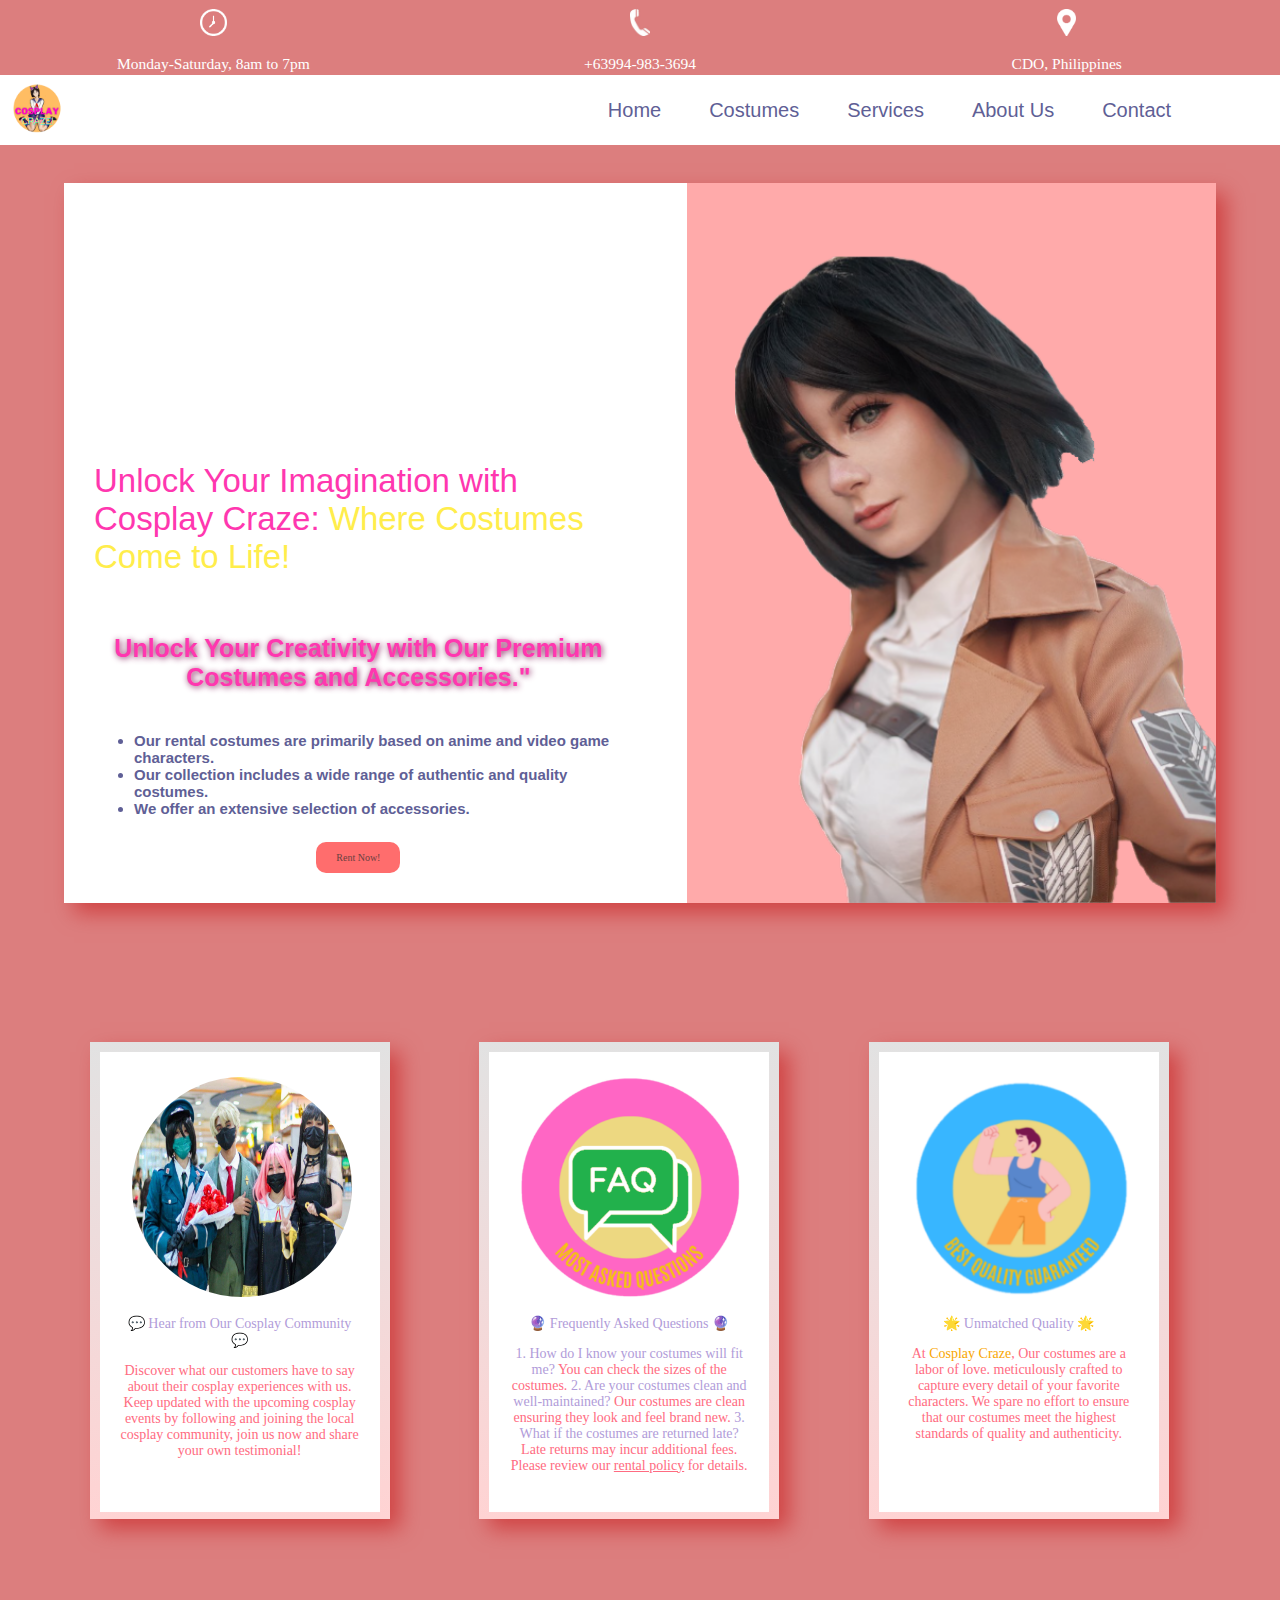
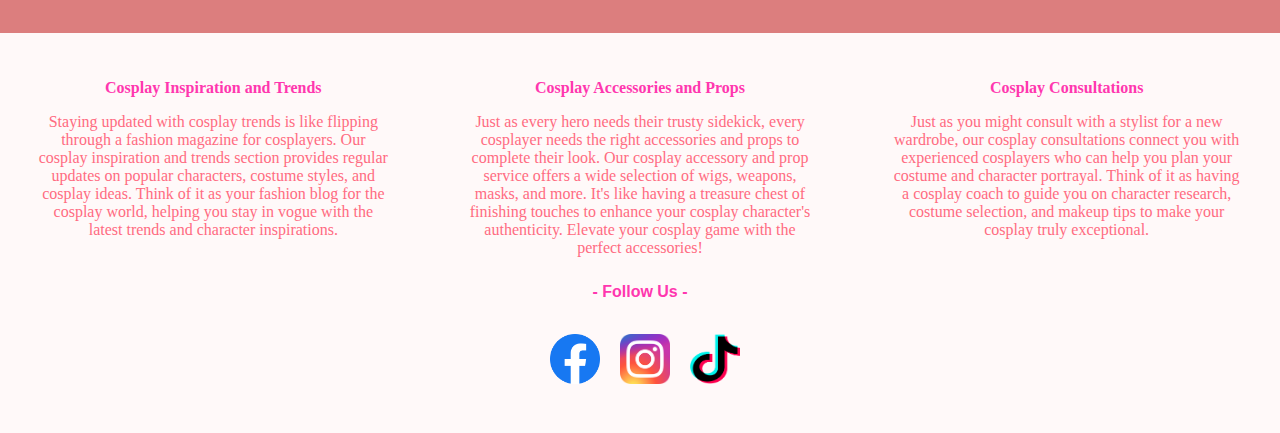
<file: index.html>
<!DOCTYPE html>
<html lang="en">
<head>
    <meta charset="UTF-8">
    <meta name="viewport" content="width=device-width, initial-scale=1.0">
    <link rel="icon" href="images/cosplayCrazeLogo.png  " type="Image">
    <title>Cosplay Craze</title>
    <link rel="stylesheet" href="homePage.css">
    <script src="scripts.js"></script>
</head>
<body>


        <header>
            <div class="timeInfo"><img src="timeSymbol.png"><p>Monday-Saturday, 8am to 7pm</p></div>
            <div class="phoneInfo"><img src="phoneSymbol.jpg"><p>+63994-983-3694</p></div>
            <div class="locationInfo"><img src="locationSymbol.png"><p>CDO, Philippines</p></div>
        </header>
        

    <div class="navbar">

            <div class="logo">
                <img src="cosplayCrazeLogo.png" alt="logo" onclick="openProfile()">
            </div>
            <ul>
                <li><a href="index.html">Home</a></li>
                <li><a href="products.html">Costumes</a></li>
                <li><a href="services.html">Services</a></li>
                <li><a href="aboutUs.html">About Us</a></li>
                <li><a href="contact.html">Contact</a></li>
            </ul>
    </div>

    </div>
        <div class="content-container">

        <div class="left-column">
            <p>Unlock Your Imagination with Cosplay Craze: <span style="color:#ffed4b;">Where Costumes Come to Life!</span></p>
            <p>Unlock Your Creativity with Our Premium Costumes and Accessories."</p>
            <ul>
                <li>Our rental costumes are primarily based on anime and video game characters.</li>
                <li>Our collection includes a wide range of authentic and quality costumes.</li>
                <li>We offer an extensive selection of accessories.</li>
            </ul>
            <a href="#" class="rentNowBtn" onclick="openSignUp()">Rent Now!</a>
        </div>

        <div class="right-column">
            <!-- <img src="images/mikasaHomePage.png" alt="Image" class="rightImage"> -->
            <img src="mikasaHomePage.png" alt="Image" class="rightImage">
        </div>

    </div>

        <div class="forms">
            <form>
                
                <h2 style="font-weight: bold;">Sign Up</h2>
    
                <p style="font-weight: bold;">Email Address</p>
                <input type="email" id="newEmailAddress" name="newUserEmail" placeholder="Enter Email Address">

                <p style="font-weight: bold;">User Name</p>
                <input type="text" id="uName" uName="firstName" placeholder="Create A Username">                       

                <p style="font-weight: bold;">Contact Number</p>
                <input type="text" id="contactNumber" name="contact" placeholder="Phone Number">
    
                <p style="font-weight: bold;">Create Password</p>
                <input type="password" id="newCreatePassword" name="newUserPassword" placeholder="Enter Password">
    
                <p style="font-weight: bold;">Confirm Password</p>
                <input type="password" id="newConfirmPassword" name="newUserConfirmPassword" placeholder="Confirm your Password">
                
                <div class="accountAlready">
                    <p style="font-weight: bold;">ALREADY HAVE AN ACCOUNT? <a href="#" onclick="openLogIn()"><span style="color: orange; text-decoration: underline;">LOG IN</span></a></p>
                </div>


                <div class="groupButtons">
                    <button type="submit" id="cancelButton" onclick="cancelSignUp()">Cancel</button>
                    <button type="submit" id="confirmDetails" onclick="confirmUserDetails()">Confirm</button>
                </div>
                
    
            </form>
        </div>

        <div class="forms2">
            <form>
                
                <div class ="forms2-content">

                    <p stye="font-weight: bold;">Log In</p>
    
                    <p stye="font-weight: bold;">Username</p>
                    <input type="text" id="emailAddress" name="newUserEmail" placeholder="Enter Username">
    
                    <p stye="font-weight: bold;">Enter Password</p>
                    <input type="password" id="newConfirmPassword" name="newUserConfirmPassword" placeholder="Enter Password">

                </div>

                <div class="rememberMeClass">
                
                    <p stye="font-weight: bold;">Remember Me</p>
                    <input type="checkbox" id="rememberMe" name="rememberUser">

                </div>
                
                <div class="groupButtons2">
                    <button type="submit" id="cancelButton" onclick="cancelLogIn()">Cancel</button>
                    <button type="submit" id="confirmDetails" onclick="confirmUserLogIn()">Log In</button>
                </div>
    
    
            </form>
        </div>


        <div class="visualCredibility">

            <div class="cosCommunity">
                <section>
                    <img src="cosCommunity.jpg" alt="Cosplay Community">
                    <p style="color: #B19CD9; font-weight: 800px; text-align: center; text-align: center;">💬 Hear from Our Cosplay Community 💬</p>
                    <p style="color: #FF6B81; text-align: center;">Discover what our customers have to say about their cosplay experiences with us.
                     Keep updated with the upcoming cosplay events by following and joining the local cosplay community, 
                     join us now and share your own testimonial!</p>
                </section>
            </div>
            <div class="FAQs">
                <section>
                    <img src="FAQs.png" alt="FAQs">

                    <p style="color: #B19CD9; font-weight: 800px; text-align: center;">🔮 Frequently Asked Questions 🔮</p>
                    <p style="color: #FF6B81; text-align: center;"> <span style="color: #B19CD9; font-weight: 800px;">1. How do I know your costumes will fit me?</span> You can check the sizes of the costumes.
                        <span style="color: #B19CD9; font-weight: 600px;">2. Are your costumes clean and well-maintained?</span> Our costumes are clean ensuring they look and feel brand new.
                        <span style="color: #B19CD9; font-weight: 600px;">3. What if the costumes are returned late?</span>
                         Late returns may incur additional fees. Please review our <span style="text-decoration: underline; cursor: pointer;">
                        rental policy</span> for details.
                    </p>
                </section>
            </div>
            <div class="qualityAssurance">
                <section>
                    <img src="quality.png" alt="qualityLogo">
                    <p style="color: #B19CD9; font-weight: 800px; text-align: center;">🌟 Unmatched Quality 🌟</p>
                    <p style="color: #FF6B81; cursor: pointer; text-align: center;" >At <span style="color: #F9A603; text-align: center;">Cosplay Craze</span>, Our costumes are a labor of love.
                         meticulously crafted to capture every detail of your favorite characters. We spare no effort to 
                         ensure that our costumes meet the highest standards of quality and authenticity.
                    </p>
                </section>
            </div>

        </div>

        <div class="services">
            <div class="service-1">
                 <p style="font-weight: bold; color: #ff37af;">Cosplay Inspiration and Trends</p>
                 <p>Staying updated with cosplay trends is like flipping through a fashion magazine for cosplayers.
                     Our cosplay inspiration and trends section provides regular updates on popular characters,
                    costume styles, and cosplay ideas. Think of it as your fashion blog for the cosplay world, 
                    helping you stay in vogue with the latest trends and character inspirations.</p> 
            </div>
            <div class="service-2">
                 <p style="font-weight: bold; color: #ff37af;">Cosplay Accessories and Props</p>
                 <p>Just as every hero needs their trusty sidekick, every cosplayer needs the right accessories and props to complete their look.
                 Our cosplay accessory and prop service offers a wide selection of wigs, weapons, masks, and more. 
                 It's like having a treasure chest of finishing touches to enhance your cosplay character's authenticity. 
                 Elevate your cosplay game with the perfect accessories!</p>
            </div>
            <div class="service-3">
                 <p style="font-weight: bold;  color: #ff37af;">Cosplay Consultations</p>
                 <p>Just as you might consult with a stylist for a new wardrobe, our cosplay consultations connect you with experienced 
                    cosplayers who can help you plan your costume and character portrayal. Think of it as having a cosplay coach to guide 
                    you on character research, costume selection, and makeup tips to make your cosplay truly exceptional.</p>
            </div>

        </div>

        <div class="socials">
            <div class="footerHeader"><h2>- Follow Us -</h2></div>

            <div class="followUsLogos">
            
                <div class="facebook"><img src="Facebook.png" alt="YT Logo"></div>
            
                <div class="instagram"><img src="Instagram.png" alt="Instagram Logo"></div>
            
                <div class="tiktok"><img src="Tiktok.png" alt="Tiktok Logo"></div>
            
            </div>
        </div>
</body>
</html>
</file>
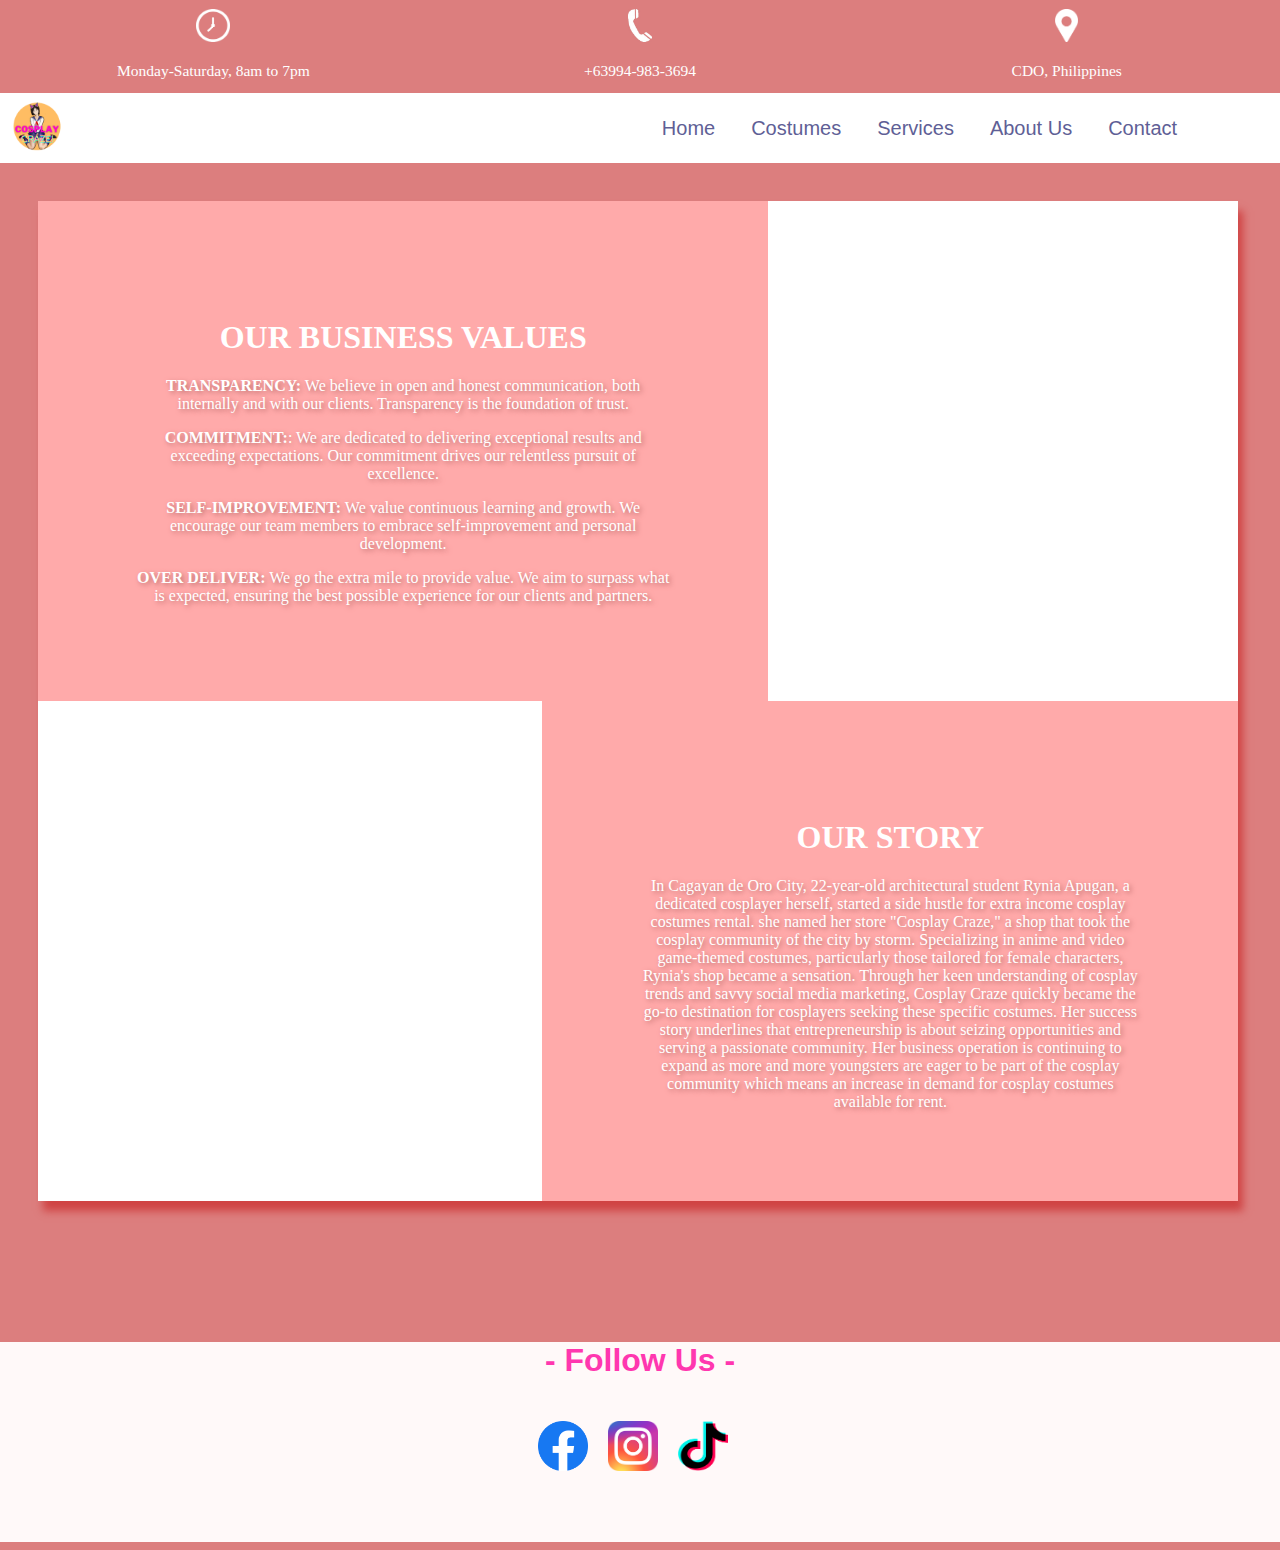
<file: aboutUs.html>
<!DOCTYPE html>
<html lang="en">
<head>
    <meta charset="UTF-8">
    <meta name="viewport" content="width=device-width, initial-scale=1.0">
    <link rel="icon" href="images/cosplayCrazeLogo.png  " type="Image">
    <title>About Us</title>
    <link rel="stylesheet" href="aboutUs.css">
    <script src="scripts.js"></script>
</head>
<body>

    <header>
        <div class="timeInfo"><img src= "timeSymbol.png"><p>Monday-Saturday, 8am to 7pm</p></div>
        <div class="phoneInfo"><img src="phoneSymbol.jpg"><p>+63994-983-3694</p></div>
        <div class="locationInfo"><img src="locationSymbol.png"><p>CDO, Philippines</p></div>
    </header>

    <div class="navbar">
        <div class="logo">
            <img src="cosplayCrazeLogo.png" alt="logo" onclick="openProfile()">
        </div>
            <ul>
                <li><a href="index.html">Home</a></li>
                <li><a href="products.html">Costumes</a></li>
                <li><a href="services.html">Services</a></li>
                <li><a href="aboutUs.html">About Us</a></li>
                <li><a href="contact.html">Contact</a></li>
            </ul>
    </div>
    <div class="main-container">
        <div class="first-container">
                <div class="item-1">
                    <h1 style="color: white;">OUR BUSINESS VALUES</h1>
                    <p><span style="font-weight: bold;">TRANSPARENCY:</span> We believe in open and honest communication, 
                    both internally and with our clients. Transparency is the foundation of trust.</p>
                    <p><span style="font-weight: bold;">COMMITMENT:</span>: We are dedicated to delivering exceptional results and exceeding expectations.
                     Our commitment drives our relentless pursuit of excellence.</p>
                     <p><span style="font-weight: bold;">SELF-IMPROVEMENT:</span> We value continuous learning and growth. 
                    We encourage our team members to embrace self-improvement and personal development.</p>
                    <p><span style="font-weight: bold;">OVER DELIVER:</span> We go the extra mile to provide value. We aim to surpass what is expected, 
                    ensuring the best possible experience for our clients and partners.</p>
                
                </div>
                <div class="item-2"></div>
        </div>
        <div class="second-container">
                <div class="item-3"></div>
                <div class="item-4"><h1 style="color: white;">OUR STORY</h1>
                <p>In Cagayan de Oro City, 22-year-old architectural student <span style="cursor: pointer;" onclick="ryniaLink()">Rynia Apugan</span>, a dedicated cosplayer herself, started a side hustle for extra income cosplay costumes rental.  
                    she named her store "Cosplay Craze," 
                    a shop that took the cosplay community of the city by storm. Specializing in anime and video game-themed costumes, particularly those tailored 
                    for female characters, Rynia's shop became a sensation. Through her keen understanding of cosplay trends and savvy social 
                    media marketing, Cosplay Craze quickly became the go-to destination for cosplayers seeking these specific costumes. Her success story 
                    underlines that entrepreneurship is about seizing opportunities and serving a passionate community. Her business operation is continuing to expand as 
                    more and more youngsters are eager to be part of the cosplay community which means an increase in demand for cosplay costumes available for rent.</p>
                </div> 
        </div>
    </div>

    <footer>
        <div class="socials">
            <div class="footerHeader"><h1>- Follow Us -</h1></div>

            <div class="followUsLogos">
            
                <div class="facebook"><img src="Facebook.png" alt="YT Logo"></div>
            
                <div class="instagram"><img src="Instagram.png" alt="Instagram Logo"></div>
            
                <div class="tiktok"><img src="Tiktok.png" alt="Tiktok Logo"></div>
            
            </div>
        </div>
    </footer>
</body>
</html>
</file>
<file: aboutUs.css>
body {
    margin: 0;
    padding: 0;
    background-image: linear-gradient(white rgb(42, 42, 42));
    background-color:  #DC7E7E;
    height:1550px; width: auto;
    align-items: center;
    justify-content: center;
}

    /* HEADER */

    header {
        /* background-color: rgb(255, 82, 82); */
        background-color:  #DC7E7E;
        height: 6%;
        width: auto;
        padding: 0;
        margin: 0;
        display: flex;
        flex-direction: row;
        justify-content: center;
    }

    header div {
        height: 90%;
        width: 100%;
        text-align: center;
    }

    .timeInfo {
        flex: 1;
    }

    .phoneInfo {
        flex: 1;
    }

    .locationInfo {
        flex: 1;
    }

    header img {
        margin-top: 2%;
        height: 40%;
        width: auto;
    }
    
    header p {
        font-size: 15.5px;
        color: white;
        text-decoration: none;
    }

    .navbar {
        height: 50px;
        width: auto;
        /* background-color: #57375D;   */
        background-color: rgb(255, 255, 255);
        overflow: hidden;
        display: flex;
        align-items: center;
        padding: 10px 0px 10px 10px;
        justify-content: space-between;
        margin: 0;
        /* box-shadow: 10px 10px 20px rgb(249, 80, 80); */
        z-index: 20;
    }
    
    
    
    .navbar ul {
        display: flex;
        justify-content: flex-end;
        list-style: none;
        margin: 0;
        padding: 0;
        margin-right: 7% !important; 
        font-size: 20px;
    }
    
    .navbar li {
        margin-left: 10px;
    }
    
    /* Logo image */
    .logo img {
        width: 55px;
        height: 50px;
    }
    
    /* Navbar links */
    .navbar a {
        width: 30px;
        color: #5f5f96;   
        text-decoration: none;
        padding: 29px 14px;
        border-radius: 100px;
    }
    
    /* Change the link color on hover */
    .navbar a:hover {
        color: #ff6262;
        text-decoration: underline;
    }
    
    
    /* Style the navigation links */
    .navbar ul {
        display: flex;
        justify-content: flex-end;
        list-style: none;
        margin: 0;
        padding: 0;
        font-family: Impact, Haettenschweiler, 'Arial Narrow Bold', sans-serif;
    }
    
    .navbar li {
        margin-left: 8px;
    }

    /*Main-container*/

    .main-container {
        margin-top: 3%;
        margin-left: 3%;
        height: 1000px;
        width: 1200px;
        display: flex;
        flex-direction: column;
        box-shadow: 5px 10px 8px rgb(208, 68, 68), 0 0 0;
        /* border-style: solid;
        border-color: black; */
    }

    .first-container {
        height: 500px;
        width: 1200px;
        display: flex;
        flex-direction: row;
    }

    .first-container p {
        color:   white;
        text-shadow: 2px 2px 5px #b96a6a;
    }

    .item-1 {
        height: 500px;
        /* width: 68%; */
        width: 80%;
        background-color: rgb(255, 170, 170);
        text-align: center;
        padding: 8%;
    }

    .item-2 {
        height: 500px;
        width: 70%;
        background-color: white;
    }

    .second-container {
        height: 500px;
        width: 1200px;
        display: flex;
        flex-direction: row;
        text-align: center;
    }

    .second-container p {
        color:   white;
        text-shadow: 2px 2px 5px #b96a6a;
    }

    .item-3 {
        height: 500px;
        width: 70%;
        background-color: white;
    }

    .item-4 {
        height: 308px;
        /* width: 68%; */
        width: 70%;
        background-color: rgb(255, 170, 170);
        padding: 8%;
    }

    /* FOOTER */

    footer {
        height: 200px;
        width: auto;
        background-color: rgb(255, 249, 249);
        margin-top: 11%;
    }

    .followUsLogos{
        display: flex;
        flex-direction: row;
        margin-left: 42%;
    }

    .followUsLogos img{
        
    }

    .socials {
        width: auto;
    }

    .socials img {
        height: 50px;
        width: 50px;
        margin: 20px 20px 20px 0px;
    }

    .socials h1 {
        color: #ff37af;
        /* text-shadow: 1px 1px 6px #841e5b; */
        text-align: center;
        font-family:'Franklin Gothic Medium', 'Arial Narrow', Arial, sans-serif;
    }

@media (max-width:500px) {
        /* HEADER */

        header {
            /* background-color: rgb(255, 82, 82); */
            background-color:  #DC7E7E;
            height: 6%;
            width: auto;
            padding: 0;
            margin: 0;
            display: flex;
            flex-direction: row;
            justify-content: center;
        }
    
        header div {
            height: 90%;
            width: 100%;
            margin-top: 5%;
            text-align: center;
        }
    
        .timeInfo {
            flex: 1;
        }
    
        .phoneInfo {
            flex: 1;
        }
    
        .locationInfo {
            flex: 1;
        }
    
        header img {
            margin-top: 2%;
            height: 25%;
            width: auto;
        }
        
        header p {
            font-size: 0.5rem;
            color: white;
            text-decoration: none;
        }
    
                /* NAVIGATION BAR */

.navbar {
    flex-direction: column;
    align-items: center;
    justify-content: center;
    padding: 0px;
    height: 120px;
    width: auto;
    margin: 0px;
}
.logo {
    margin-left: 0%;
}

.logo img {
    margin-top: 20px;
    height: 50px;
    width: 55px;
}
.navbar a {
    margin: 5px 0;
}

.navbar ul{
    font-size: 0.7rem;
    padding: 20px 0px 20px 35px;
    margin-left: 0px;
    float: left;
}
    
        /*Main-container*/
    
        .main-container {
            margin-top: 3%;
            margin-left: 5%;
            height: 1020px;
            width: 90%;
            display: flex;
            flex-direction: column;
            box-shadow: 5px 10px 8px rgb(208, 68, 68), 0 0 0;
            /* border-style: solid;
            border-color: black; */
        }
    
        .first-container {
            height: 500px;
            width: 100%;
            display: flex;
            flex-direction: row;
        }
    
        .first-container p {
            color:   white;
            font-size: 0.7rem;
        }
    
        .item-1 {
            height: 510px;
            /* width: 68%; */
            width: 100%;
            background-color: rgb(255, 170, 170);
            text-align: center;
            padding: 8%;
        }
    
        .item-2 {
            height: 510px;
            width: 100%;
            background-color: white;
        }
    
        .second-container {
            height: 510px;
            width: auto;
            display: flex;
            flex-direction: row;
            text-align: center;
        }
    
        .second-container p {
            color:   white;
            font-size: 0.7rem;

        }
    
        .item-3 {
            height: 520px;
            width: 100%;
            background-color: white;
        }
    
        .item-4 {
            height: 448px;
            /* width: 68%; */
            width: 85.3%;
            background-color: rgb(255, 170, 170);
            padding: 8%;
        }

        /* FOOTER */

    footer {
        height: 170px;
        width: auto;
        background-color: rgb(255, 249, 249);
        margin-top: 30%;
    }

    .followUsLogos{
        display: flex;
        flex-direction: row;
        margin-left: 37%;
    }

    .followUsLogos img{
        
    }

    .socials {
        width: auto;
    }

    .socials img {
        height: 25px;
        width: 25px;
        margin: 20px 20px 20px 0px;
    }

    .socials h1 {
        color: #ff37af;
        font-size: 0.9rem;
        /* text-shadow: 1px 1px 6px #841e5b; */
        text-align: center;
        font-family:'Franklin Gothic Medium', 'Arial Narrow', Arial, sans-serif;
    }
}
</file>
<file: homePage.css>
/* Reset default styles */


body {
    margin: 0;
    padding: 0;
    background-image: linear-gradient(white rgb(42, 42, 42));
    background-color: rgb(220, 126, 126);
    height:1500px; width: auto;
}

    /* HEADER */

    header {
        /* background-color: rgb(255, 82, 82); */
        background-color:  #DC7E7E;
        height: 5%;
        width: auto;
        padding: 0;
        margin: 0;
        display: flex;
        flex-direction: row;
        justify-content: center;
    }

    header div {
        height: 90%;
        width: 100%;
        text-align: center;
    }

    .timeInfo {
        flex: 1;
    }

    .phoneInfo {
        flex: 1;
    }

    .locationInfo {
        flex: 1;
    }

    header img {
        margin-top: 2%;
        height: 40%;
        width: auto;
    }
    
    header p {
        font-size: 15.5px;
        color: white;
        text-decoration: none;
    }
    

/* Navbar container */
.navbar {
    height: 50px;
    width: auto;
    /* background-color: #57375D;   */
    background-color: rgb(255, 255, 255);
    overflow: hidden;
    display: flex;
    align-items: center;
    padding: 10px 0px 10px 10px;
    justify-content: space-between;
    margin: 0;
    /* box-shadow: 10px 10px 20px rgb(249, 80, 80); */
    z-index: 20;
}



.navbar ul {
    display: flex;
    justify-content: flex-end;
    list-style: none;
    margin: 0;
    padding: 0;
    margin-right: 7% !important; 
    font-size: 20px;
}

.navbar li {
    margin-left: 5px;
}

/* Logo image */
.logo img {
    width: 55px;
    height: 50px;
}

.logo img:hover {
    cursor: pointer;
}

/* Navbar links */
.navbar a {
    width: 30px;
    color: #5f5f96;   
    text-decoration: none;
    padding: 29px 20px;
    border-radius: 100px;
}

/* Change the link color on hover */
.navbar a:hover {
    color: #ff6262;
    text-decoration: underline;
}


/* Style the navigation links */
.navbar ul {
    display: flex;
    justify-content: flex-end;
    list-style: none;
    margin: 0;
    padding: 0;
    font-family: Impact, Haettenschweiler, 'Arial Narrow Bold', sans-serif;
}

.navbar li {
    margin-left: 8px;
}

/* Two columns below navbar */
.content-container {
    background-color: rgb(255, 255, 255);
    padding: 0% 0% 0% 0%;
    display: flex;
    flex-direction: row;
    width: 90%;
    height: 80vh;
    margin: 3% 0% 3% 5%;
    box-shadow: 10px 10px 20px rgb(208, 68, 68);
}


/* Left column */
.left-column {
    width: 100%;
    /* background: linear-gradient(to top, #FF9B82, #FF3FA4); */
    background: linear-gradient(to bottom, #ffffff, #ffffff);
    /* background-color: rgb(232, 232, 232); */
    padding: 30px;
    display: flex;
    flex-direction: column;
    justify-content: flex-end;
    align-items: center;
    position: relative;
    flex: 1;
}

/* Button style */
.rentNowBtn {
    border-radius: 10px;
    display: inline-block;
    padding: 10px 20px;
    background-color: rgb(255, 109, 109);
    color: rgb(105, 65, 65);
    text-decoration: none;
    border: none;
    cursor: pointer;
    margin-top: 10px;
    font-size: 10px;
}

.left-column p:first-child {
    font-size: 33px;
    color: #ff37af;
    font-weight: 500;
    font-family: Impact, Haettenschweiler, 'Arial Narrow Bold', sans-serif;
}

.left-column p:nth-child(2) {
    font-size: 25px;
    color: #ff37af;
    text-shadow: 1px 1px 6px #841e5b;
    font-weight: 550;
    font-family:'Franklin Gothic Medium', 'Arial Narrow', Arial, sans-serif;
    text-align: center;

}

.left-column ul {
    color: #5f5f96;;
    font-size: 15px;
    font-weight: 700;
    font-family:'Franklin Gothic Medium', 'Arial Narrow', Arial, sans-serif
}


.right-column {
    width: 60%;
    height: 100%;
    /* background: linear-gradient(to bottom, #ffffff, #FFC8C8); */
    background-color: rgb(255, 170, 170);
    display: flex;
    flex-direction: column;
    justify-content: flex-end;
    align-items: flex-end;
    position: relative;
    margin: 0% 0% 0% 3%;
    flex: 1;
}

.right-column img {
    height: 90%;
    align-self: flex-end;
    float: right;                  
}

/* FORMS */
.forms,
.forms2 {
    display: flex;
    align-items: center;
    justify-content: center;
    position: fixed;
    top: 0;
    left: 0;
    right: 0;
    bottom: 0;
    background-color: rgba(0, 0, 0, 0.5);
    z-index: 999;
    display: none;
}

/* FORM SIGN UP */

.forms form{
    height: 670px;
    width: 300px;
    background-color: rgb(246, 246, 246);
    border-radius: 10px;
    padding: 30px;
    margin-left: 30%;
    margin-top: 3%;
    display: flex;
    flex-wrap: wrap;
}

.forms2 form{
    width: 500px;
    height: 300px;
    background-color: rgb(246, 246, 246);
    border-radius: 10px;
    padding: 30px;
    margin-left: 30%;
    margin-top: 15%;
    flex-wrap: wrap;
}

/* Style for form headings */
.forms form h1,
.forms2 form h1 {
    margin-left: 38%;
}

/* Style for form labels */
.forms form p,
.forms2 form p {
    font-size: 13px;
    font-weight: bold;
    width: 100%;
    margin-left: 0; /* Reset margin */
    margin-bottom: 10px;
}

/* Style for form input fields */
.forms form input[type="text"],
.forms form input[type="password"],
.forms form input[type="date"],
.forms form input[type="email"],
.forms2 form input[type="text"],
.forms2 form input[type="password"],
.forms2 form input[type="date"],
.forms2 form input[type="email"] {
    width: 69%; /* Set the width of form elements to 48% for a horizontal layout */
    height: 5px;
    padding: 5px;
    border: 1px solid #ccc;
    margin-right: 2%; /* Add a small gap between form elements */
}

/* Style for form buttons */
.groupButtons,
.groupButtons2 {
    text-align: center;
    margin-top: 5px;
    width: 100%; /* Make the button group span the full width of the form */
}

.groupButtons button,
.groupButtons2 button {
    margin: 0 10px; /* Add space between buttons */
    height: 40px;
    width: 120px;
    border-radius: 5px;
}

/* Style for the "Cancel" button */
.groupButtons button:first-child,
.groupButtons2 button:first-child {
    background-color: rgb(255, 76, 76);
    height: 30px;
    width: 60px;
    cursor: pointer;
}

/* Style for the "Confirm" or "Log In" button */
.groupButtons button:nth-child(2),
.groupButtons2 button:nth-child(2) {
    background-color: rgb(0, 115, 255);
    height: 30px;
    width: 60px;
    cursor: pointer;
}

.accountAlready {
    text-align: center;
} 

.rememberMeClass {
    margin-left: 10%;
}

    /* VISUAL CREDIBILITY SECTION */

.visualCredibility {
    height: 630px;
    width: 100%;
    background-color: rgba(255, 170, 170, 0);
    margin-top: 100px;
    flex-direction:row;
    display:flex;
    margin-left: 0%;
}

.visualCredibility p {
    font-size: 14px;
}

.visualCredibility div {
    height: 477px;
    width: 300px;
    margin-top: 3%;
    background: linear-gradient(to bottom, rgb(226, 226, 226), rgb(255, 211, 211));
    margin-left: 7%;
    border-radius: 0px;
    box-shadow: 10px 10px 20px rgb(208, 68, 68);
}

.visualCredibility section {
    height: 88%;
    width: 80%;
    margin: 10px 15px 15px 10px;
    background-color: rgb(255, 255, 255);
    padding: 20px;
}

.cosCommunity img {
    border-radius: 50%;
    margin-top: 10%;          
}

.visualCredibility img {
    height: 220px;
    width: 220px;
    margin-left: 5%;
    margin-top: 2%;
}

    /* SERVICES */

.services {
    height: 20%;
    width: auto;
    /* background-color: rgb(220, 126, 126); */
    background-color: rgb(255, 249, 249);
    flex-direction: row;
    display: flex;
    justify-content: center;
    align-items: center ;
    /* box-shadow: 10px 10px 20px rgb(208, 68, 68); */
}

.services div {
    background-color: rgba(128, 128, 128, 0);
    height:80%;
    width:100%;
    padding: 3%;
}

.services p {
    font-size: 16px;
    color: #FF6B81;
    font-weight: 400px;
    text-align: center;
}

    /* SOCIALS SECTION */

.followUsLogos{
    display: flex;
    flex-direction: row;
    margin-left: 43%;
}

.followUsLogos img{
    
}

.socials {
    height: 10%;
    width: auto;
    background-color: rgb(255, 249, 249);
    margin: 0;
    margin-top: -5%;
}

.socials img {
    height: 50px;
    width: 50px;
    margin: 20px 20px 20px 0px;
}

.socials h2 {
    color: #ff37af;
    /* text-shadow: 1px 1px 6px #841e5b; */
    font-size:1rem;
    text-align: center;
    font-family:'Franklin Gothic Medium', 'Arial Narrow', Arial, sans-serif;
}



    /* MEDIA QUERY OR RESPONSIVENESSS */

    @media (max-width: 600px) {

        /* HEADER */

        header {
            /* background-color: rgb(255, 82, 82); */
            background-color:  #DC7E7E;
            height: 6%;
            width: auto;
            padding: 0;
            margin: 0;
            display: flex;
            flex-direction: row;
            justify-content: center;
        }
    
        header div {
            height: 90%;
            width: 100%;
            margin-top: 5%;
            text-align: center;
        }
    
        .timeInfo {
            flex: 1;
        }
    
        .phoneInfo {
            flex: 1;
        }
    
        .locationInfo {
            flex: 1;
        }
    
        header img {
            margin-top: 2%;
            height: 25%;
            width: auto;
        }
        
        header p {
            font-size: 0.7rem;
            color: white;
            text-decoration: none;
        }

        /* NAVIGATION BAR */

.navbar {
            flex-direction: column;
            align-items: center;
            justify-content: center;
            padding: 0px;
            height: 120px;
            margin: 0px;
        }
.logo {
            margin-left: 0%;
        }

.logo img {
            margin-top: 20px;
            height: 50px;
            width: 55px;
        }
.navbar a {
            margin: 5px 0;
        }
    
.navbar ul{
            font-size: 0.7rem;
            padding: 20px 0px 20px 35px;
            margin-left: 0px;
            float: left;
        }

        /* FIRST AND SECOND CONTENT */

.content-container {
            flex: auto;
            height: 35vh;
        }
    
        /* LEFT COLUMN */

.left-column {
            width: 35%;
        }
    
.left-column p:first-child {
        font-size: 0.75rem;
        color: #ff37af;
        }
    
.left-column p:nth-child(2) {
            font-size: 0.55rem;
        }
    
.left-column ul {
            /* color: #B0578D; */
            color: #5f5f96;
            font-size: 0.4rem;
        }

.rentNowBtn {
            border-radius: 10px;
            display: inline-block;
            /* background-color: rgb(87, 214, 140); */
            color: rgb(105, 65, 65);
            text-decoration: none;
            border: none;
            cursor: pointer;
            margin-top: 10px;
            font-size: 0.4rem;
            height: 1px;
            width: 36px;
        }
    
        /* RIGHT COLUMN */

.right-column {
            width: 35.8%;
            float: left;
            margin-left: 0%;
        }
        .right-column img {
            height: 200px;
        }

.forms,
.forms2 {
    display: flex;
    align-items: center;
    justify-content: center;
    top: 0;
    left: 0;
    right: 0;
    bottom: 0;
    background-color: rgba(0, 0, 0, 0.5);
    z-index: 999;
    display: none;
    }

    /* FORM SIGN UP */

.forms form{
    height: 460px;
    width: 200px;
    background-color: rgb(246, 246, 246);
    border-radius: 10px;
    margin-left: 23%;
    margin-top: 3%;
    display: flex;
    flex-direction: row;
    font-size: 5px;
    }

.forms2 form{
    width: 200px;
    height: 200px;
    background-color: rgb(246, 246, 246);
    border-radius: 10px;
    padding: 30px;
    margin-left: 25%;
    margin-top: 15%;
    flex-wrap: wrap;
    }

    /* Style for form headings */
.forms form h1,
.forms2 form h1 {
    margin-left: 38%;
    }

    /* Style for form labels */
.forms form p,
.forms2 form p {
    font-size: 11px;
    width: 100%;
    margin-left: 0; /* Reset margin */
    margin-bottom: 10px;
}

/* Style for form input fields */
.forms form input[type="text"],
.forms form input[type="password"],
.forms form input[type="date"],
.forms form input[type="email"],
.forms2 form input[type="text"],
.forms2 form input[type="password"],
.forms2 form input[type="date"],
.forms2 form input[type="email"] {
    width: 70%;
    height: 5px;
    padding: 5px;
    border: 1px solid #ccc;
    margin-right: 0%;
}

/* Style for form buttons */
.groupButtons,
.groupButtons2 {
    text-align: center;
    margin-top: 5px;
    width: 100%;
}

.groupButtons button,
.groupButtons2 button {
    margin: 0 10px; /* Add space between buttons */
    height: 40px;
    width: 120px;
    border-radius: 5px;
}

/* Style for the "Cancel" button */
.groupButtons button:first-child,
.groupButtons2 button:first-child {
    background-color: rgb(255, 76, 76);
    height: 20px;
    width: 60px;
    cursor: pointer;
}

/* Style for the "Confirm" or "Log In" button */
.groupButtons button:nth-child(2),
.groupButtons2 button:nth-child(2) {
    background-color: rgb(0, 115, 255);
    height: 20px;
    width: 60px;
    cursor: pointer;
}

.accountAlready {
    text-align: center;
} 

.rememberMeClass {
    margin-left: 5%;
}
        
        /* VISUAL CREDIBILITY */

        .visualCredibility {
            height: 1000px;
            width: 100%;
            background-color: rgba(255, 170, 170, 0);
            margin-top: 5%;
            display:flex;
            flex-direction: column;
            margin-left: 0%;
        }

        .visualCredibility p {
            font-size: 0.53rem;
        }
        
        .visualCredibility div {
            height: 305px;
            width: 250px;
            margin-top: 3%;
            background: linear-gradient(to bottom, rgb(226, 226, 226), rgb(255, 211, 211));
            margin-left: 25%;
            border-radius: 0px;
        }

        .visualCredibility section {
            height: 50%;
            width: 80%;
            margin: 10px 15px 15px 10px;
            background-color: rgb(255, 255, 255);
            padding: 20px;
        }
        
        .visualCredibility img {
            height: 150px;
            width: 150px;
            margin-left: 11%;
            margin-top: 5%;
        }

        .cosCommunity img {
            border-radius: 50%;
            height: 140px;
            width: 145px; 
            margin-left: 12%;
            margin-top: 5%;           
        }

        .visualCredibility section {
            height: 240px; 
            width: 190px;
            margin: 10px 20px 20px 10px; 
            background-color: white; 
            padding: 20px;
        }

        .services {
            height: 9%;
            width: auto;
            /* background-color: rgb(220, 126, 126); */
            background-color: rgb(255, 249, 249);
            flex-direction: row;
            display: flex;
            justify-content: center;
            align-items: center ;
        }
        
        .services div {
            background-color: rgba(128, 128, 128, 0);
            height: 80%;
            width:100%;
            padding: 3%;
            flex: 1;
        }
        
        .services p {
            color: #FF6B81;
            font-size: 0.45rem;
            font-weight: 400px;
            text-align: center;
        }

        .followUsLogos{
            display: flex;
            flex-direction: row;
            margin-left: 38%;
        }
        
        .followUsLogos img{
            
        }
        
        .socials {
            height: 7%;
            width: auto;
            background-color: rgb(255, 249, 249);
            margin: 0;
            margin-top: -5%;
        }
        
        .socials img {
            height: 22px;
            width: 22px;
            margin: 20px 20px 20px 0px;
        }
        
        .socials h1 {
            color: #ff37af;
            font-size: 0.9rem;
            /* text-shadow: 1px 1px 6px #841e5b; */
            text-align: center;
            font-family:'Franklin Gothic Medium', 'Arial Narrow', Arial, sans-serif;
        }

    }
</file>
